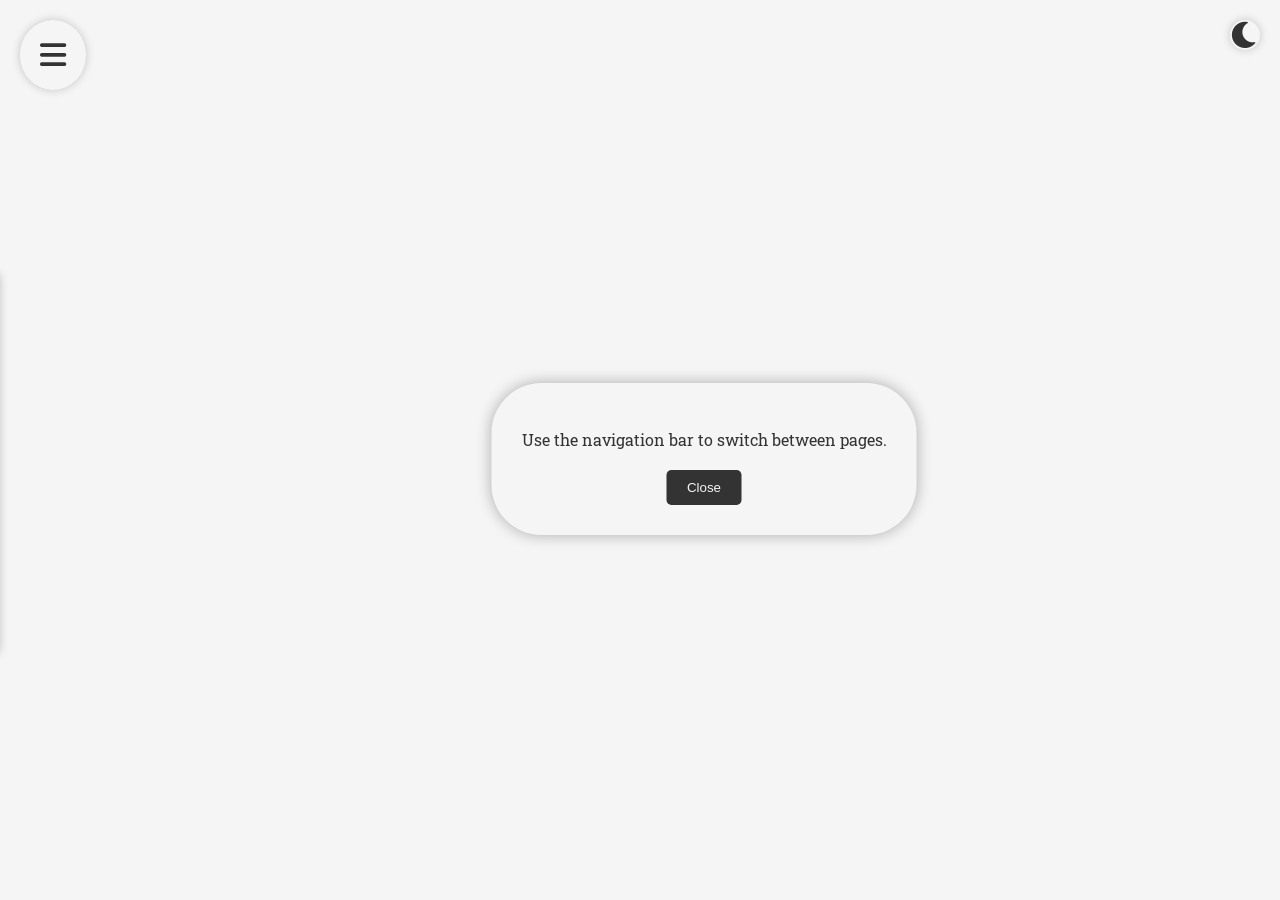
<file: index.html>
<!DOCTYPE html>
<html lang="en">
<head>
    <meta charset="UTF-8">
    <meta name="viewport" content="width=device-width, initial-scale=1.0">
    <title>Sakshxam</title>
    <link rel="icon" href="icon.png" type="image/png">
    <link rel="stylesheet" href="https://cdnjs.cloudflare.com/ajax/libs/font-awesome/6.0.0-beta3/css/all.min.css">
    <link href="https://fonts.googleapis.com/css2?family=Roboto+Slab:wght@400;700&display=swap" rel="stylesheet">
    <link rel="stylesheet" href="styles.css">
</head>
<body>
    <div id="navigation">
        <div class="nav-item">
            <a href="#home" class="nav-link">
                <i class="fas fa-home"></i> Home
            </a>
        </div>
        <div class="nav-item">
            <a href="#about" class="nav-link">
                <i class="fas fa-user"></i> About Me
            </a>
        </div>
        <div class="nav-item">
            <a href="#interests" class="nav-link">
                <i class="fas fa-star"></i> Interests
            </a>
        </div>
        <div class="nav-item">
            <a href="#contact" class="nav-link">
                <i class="fas fa-envelope"></i> Contact
            </a>
        </div>
        <div class="nav-item">
            <a href="#card" class="nav-link">
                <i class="fas fa-address-card"></i> Parallax Card
            </a>
        </div>
        <div class="nav-item">
            <a href="#newsletter" class="nav-link">
                <i class="fas fa-newspaper"></i> Newsletter
            </a>
        </div>
    </div>

    <button class="hamburger-icon">
        <i class="fa-solid fa-bars"></i>
    </button>

    <div class="dark-mode-toggle">
        <i id="theme-icon" class="fas fa-moon"></i>
    </div>

    <div class="pages">
        <!-- Home Page -->
        <section id="home" class="page active">
            <h1>Saksh x am</h1>
            <p>Welcome to my personal website!</p>
        </section>

        <!-- About Me Page -->
        <section id="about" class="page">
            <h1>About Me</h1>
            <p>Hi, I'm Saksh x am. I'm a developer with a passion for creating dynamic and engaging web applications. I love exploring new technologies and improving my skills every day.</p>
        </section>

        <!-- Interests Page -->
        <section id="interests" class="page">
            <h1>My Interests</h1>
            <ul id="interests-content" class="interests-list">
                <li>Coding</li>
                <li>Gaming</li>
                <li>Jogging</li>
                <li>Table Tennis</li>
            </ul>
        </section>

        <!-- Contact Page -->
        <section id="contact" class="page">
            <h1>Contact & Social Media</h1>
            <div class="social-buttons">
                <button class="social-button email">
                    <i class="fas fa-envelope"></i> Email: We are working on it
                </button>
                <button class="social-button phone">
                    <i class="fas fa-phone"></i> Phone: We are working on it
                </button>
                <button class="social-button discord" onclick="window.open('https://discord.com/users/818340729511215166')">
                    <i class="fab fa-discord"></i> Discord
                </button>
                <button class="social-button github" onclick="window.open('https://github.com/sakshxam')">
                    <i class="fab fa-github"></i> GitHub
                </button>
                <button class="social-button youtube" onclick="window.open('https://youtube.com/@Saksham27')">
                    <i class="fab fa-youtube"></i> YouTube
                </button>
            </div>
        </section>

        <!-- Parallax Card Page -->
        <section id="card" class="page">
            <h1>Parallax Profile Card</h1>
            <div class="box-container">
                <div class="iframe-container">
                    <iframe src="Card.html"></iframe>
                </div>
            </div>
        </section>

        <!-- Newsletter Page -->
        <section id="newsletter" class="page">
            <h1>Newsletter</h1>
            <form id="newsletter-form" action="https://formspree.io/f/mldrlvpa" method="POST">
                <input type="text" name="name" placeholder="Your Name" required>
                <input type="email" name="email" placeholder="Your Email" required>
                <textarea name="message" placeholder="Your Message" required></textarea>
                <div class="newsletter-options">
                    <div class="checkbox-wrapper-39">
                        <label>
                            <input type="checkbox" name="subscribe" required />
                            <span class="checkbox"></span>
                        </label>
                    </div>
                    <span>Subscribe to our newsletter</span>
                </div>
                <button type="submit">Subscribe for free</button>
            </form>
        </section>
    </div>

    <!-- Popup -->
    <div id="navigation-popup">
        <p>Use the navigation bar to switch between pages.</p>
        <button id="close-popup">Close</button>
    </div>

    <script src="script.js"></script>
</body>
</html>
</file>
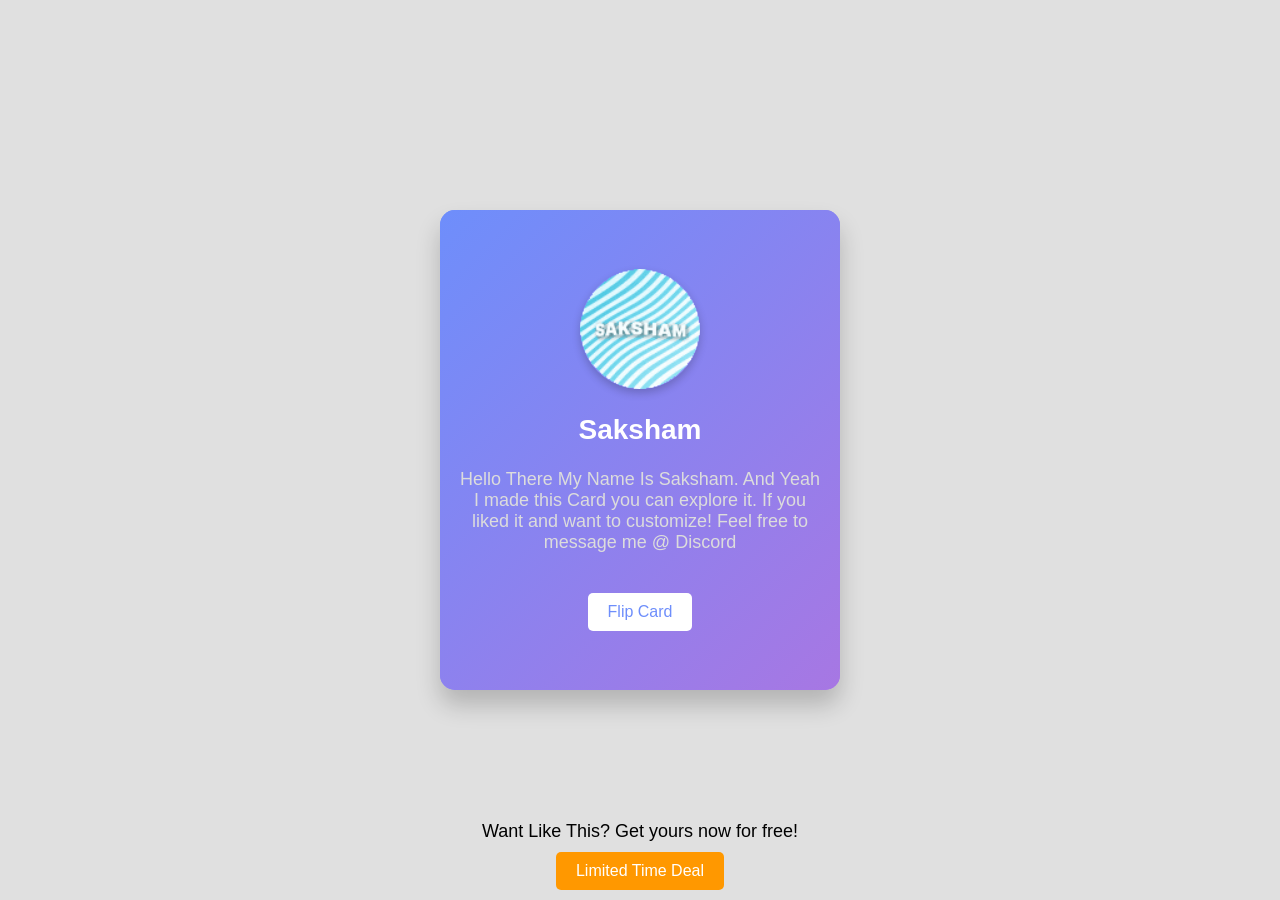
<file: Card.html>
<!DOCTYPE html>
<html lang="en">
<head>
    <meta charset="UTF-8">
    <meta name="viewport" content="width=device-width, initial-scale=1.0">
    <title>Parallax 3D Profile Card</title>
    <link rel="icon" href="image.gif" type="image/gif"> <!-- Ensure this is a circular image -->
    <style>
        body, html {
            height: 100%;
            margin: 0;
            display: flex;
            justify-content: center;
            align-items: center;
            background: #e0e0e0;
            font-family: 'Arial', sans-serif;
            transition: background 0.3s;
        }

        .dark-theme {
            background: #121212;
            color: #ffffff;
        }

        .container {
            perspective: 1000px;
        }

        .card {
            width: 400px;
            height: 480px;
            background: linear-gradient(135deg, #6e8efb, #a777e3);
            border-radius: 15px;
            box-shadow: 0 15px 25px rgba(0, 0, 0, 0.2);
            transform-style: preserve-3d;
            transition: transform 0.1s;
            position: relative;
        }

        .card.is-flipped {
            transition: transform 0.5s;
            transform: rotateY(180deg);
        }

        .card__face {
            position: absolute;
            width: 100%;
            height: 100%;
            backface-visibility: hidden;
            border-radius: 15px;
            display: flex;
            flex-direction: column;
            align-items: center;
            justify-content: center;
            padding: 20px;
            box-sizing: border-box;
            color: #fff;
        }

        .card__face--front {
            background: linear-gradient(135deg, #6e8efb, #a777e3);
        }

        .card__face--back {
            background: #3a3f47;
            transform: rotateY(180deg);
            justify-content: flex-start;
            padding-top: 40px;
        }

        .card__content {
            display: flex;
            flex-direction: column;
            align-items: center;
        }

        .card__image {
            width: 120px;
            height: 120px;
            background: url('image.gif') center/cover;
            border-radius: 50%;
            margin-bottom: 15px;
            box-shadow: 0 4px 8px rgba(0, 0, 0, 0.2);
        }

        .card__name {
            margin: 10px 0 5px;
            text-align: center;
            font-size: 28px;
            font-weight: bold;
        }

        .card__post {
            text-align: center;
            font-size: 18px;
            color: #dcdcdc;
            margin-bottom: 20px;
        }

        .card__social {
            display: flex;
            justify-content: space-around;
            width: 100%;
        }

        .card__social a {
            text-decoration: none;
            color: inherit;
        }

        .card__social img {
            width: 50px;
            height: 50px;
            border-radius: 0%;
            transition: transform 0.3s;
        }

        .card__social img:hover {
            transform: scale(1.5);
        }

        .flip-button {
            padding: 10px 20px;
            margin-top: 20px;
            background: #fff;
            color: #6e8efb;
            border: none;
            border-radius: 5px;
            cursor: pointer;
            font-size: 16px;
            transition: background 0.3s;
        }

        .flip-button:hover {
            background: #dcdcdc;
        }

        .shake-button {
            position: absolute;
            top: 10px;
            right: 10px;
            padding: 10px 20px;
            background: #fff;
            color: #000;
            border: none;
            border-radius: 5px;
            cursor: pointer;
            font-size: 16px;
            transition: background 0.3s;
        }

        .shake-button:hover {
            background: #dcdcdc;
        }

        .shake {
            animation: shake 0.1s infinite;
        }

        @keyframes shake {
            0% { transform: translate(1px, 1px) rotate(0deg); }
            10% { transform: translate(-1px, -2px) rotate(-1deg); }
            20% { transform: translate(-3px, 0px) rotate(1deg); }
            30% { transform: translate(3px, 2px) rotate(0deg); }
            40% { transform: translate(1px, -1px) rotate(1deg); }
            50% { transform: translate(-1px, 2px) rotate(-1deg); }
            60% { transform: translate(-3px, 1px) rotate(0deg); }
            70% { transform: translate(3px, 1px) rotate(-1deg); }
            80% { transform: translate(-1px, -1px) rotate(1deg); }
            90% { transform: translate(1px, 2px) rotate(0deg); }
            100% { transform: translate(1px, -2px) rotate(-1deg); }
        }

        footer {
            position: absolute;
            bottom: 10px;
            text-align: center;
            width: 100%;
        }

        .footer-text {
            font-size: 18px;
            margin-bottom: 10px;
        }

        .deal-button {
            padding: 10px 20px;
            background: #ff9800;
            color: #fff;
            border: none;
            border-radius: 5px;
            cursor: pointer;
            font-size: 16px;
            transition: background 0.3s;
        }

        .deal-button:hover {
            background: #e68900;
        }
    </style>
</head>
<body>
    <div class="container">
        <div id="card" class="card">
            <div class="card__face card__face--front">
                <div class="card__content">
                    <div class="card__image"></div>
                    <p class="card__name">Saksham</p>
                    <p class="card__post">Hello There My Name Is Saksham. And Yeah I made this Card you can explore it. If you liked it and want to customize! Feel free to message me @ Discord</p>
                    <button class="flip-button" onclick="flipCard()">Flip Card</button>
                </div>
            </div>
            <div class="card__face card__face--back">
                <div class="card__content">
                    <p class="card__name">About Me</p>
                    <p class="card__post">I am passionate about computer science and technology. Always curious, learning, coding, and exploring new tech with enthusiasm!</p>
                    <div class="card__social">
                        <a href="https://discord.com/users/818340729511215166" target="_blank">
                            <img src="discord.png" alt="Discord">
                        </a>
                        <a href="https://youtube.com/@Saksham27" target="_blank">
                            <img src="youtube.png" alt="YouTube">
                        </a>
                    </div>
                    <button class="flip-button" onclick="flipCard()">Back to Front</button>
                </div>
                <button class="shake-button" onclick="shakeCard()">Shake</button>
            </div>
        </div>
    </div>
    <footer>
        <p class="footer-text">Want Like This? Get yours now for free!</p>
        <button class="deal-button" onclick="redirectToDiscord()">Limited Time Deal</button>
    </footer>
    <script>
        let card = document.getElementById('card');

        function flipCard() {
            card.classList.toggle('is-flipped');
        }

        function shakeCard() {
            card.classList.add('shake');
            setTimeout(() => {
                card.classList.remove('shake');
            }, 2500);
        }

        function redirectToDiscord() {
            alert('You will be redirected to Discord profile. From there, you can message me.');
            window.location.href = 'https://discord.com/users/818340729511215166';
        }

        document.addEventListener('mousemove', (event) => {
            const { clientX, clientY } = event;
            const { innerWidth, innerHeight } = window;

            const xRotation = ((clientY / innerHeight) - 0.5) * 30;
            const yRotation = ((clientX / innerWidth) - 0.5) * -30;

            card.style.transition = 'transform 0.1s';
            card.style.transform = `rotateX(${xRotation}deg) rotateY(${yRotation}deg) rotateY(${card.classList.contains('is-flipped') ? 180 : 0}deg)`;
        });

        document.addEventListener('mouseleave', () => {
            card.style.transition = 'transform 0.5s';
            card.style.transform = `rotateX(0) rotateY(${card.classList.contains('is-flipped') ? 180 : 0}deg)`;
        });
    </script>
</body>
</html>
</file>
<file: styles.css>
body {
 font-family: 'Roboto Slab', serif;
 margin: 0;
 padding: 0;
 overflow: hidden;
 transition: background-color 0.3s, color 0.3s;
 background-color: #F5F5F5; 
 color: #333;
}
.dark-mode {
 background-color: #121212; 
 color: #E0E0E0;
}
.pages {
 display: flex;
 flex-direction: column;
 width: 100vw;
 height: 100vh;
 overflow: hidden;
 transition: opacity 0.5s ease-in-out;
}
.page {
 min-height: 100vh;
 display: none;
 flex-direction: column;
 justify-content: center;
 align-items: center;
 background-color: transparent; 
 padding: 20px;
 opacity: 0;
}
.page.active {
 display: flex;
 opacity: 1;
}
h1 {
 font-size: 36px;
 margin-bottom: 20px;
 color: inherit;
 text-align: center; 
}
#navigation {
 position: fixed;
 top: 30%;
 left: 0;
 transform: translateY(-50%);
 background-color: rgba(255, 255, 255, 0.9); 
 border-radius: 0 10px 10px 0;
 box-shadow: 0 0 10px rgba(0, 0, 0, 0.2);
 overflow: hidden;
 z-index: 10;
 transition: transform 0.3s, backdrop-filter 0.3s;
 transform: translateX(-100%);
 backdrop-filter: blur(10px); 
}
#navigation.open {
 transform: translateX(0);
}
.dark-mode #navigation {
 background-color: rgba(30, 30, 30, 0.9); 
}
.nav-item {
 margin: 20px 0;
 text-align: center;
}
.nav-item a {
 text-decoration: none;
 color: inherit;
 display: flex;
 align-items: center;
 justify-content: center;
 padding: 10px;
 width: 100%;
 box-sizing: border-box;
 transition: background-color 0.3s, color 0.3s;
}
.nav-item a:hover {
 background-color: #333;
 color: #F5F5F5; 
}
.nav-item a i {
 margin-right: 10px;
}
.dark-mode .nav-item a:hover {
 background-color: #F5F5F5; 
 color: #333;
}
.dark-mode-toggle {
 position: fixed;
 top: 20px;
 right: 20px;
 background-color: transparent;
 padding: 0;
 border-radius: 50%;
 cursor: pointer;
 box-shadow: 0 0 10px rgba(0, 0, 0, 0.2);
 z-index: 20;
 transition: transform 0.5s;
 outline: none;
}
.dark-mode-toggle i {
 color: #333;
 font-size: 30px; 
}
.dark-mode .dark-mode-toggle i {
 color: #F5F5F5;
}
.dark-mode-toggle.rotate {
 transform: rotate(180deg);
}
.social-buttons {
 display: flex;
 flex-direction: column;
 gap: 10px;
}
.social-button {
 display: flex;
 align-items: center;
 justify-content: center;
 padding: 10px 20px;
 border: none;
 border-radius: 5px;
 cursor: pointer;
 background-color: #e0e0e0;
 color: #333;
 transition: background-color 0.3s, color 0.3s;
}
.social-button i {
 margin-right: 10px;
}
.social-button.email:hover {
 background-color: #ff7675;
 color: white;
}
.social-button.phone:hover {
 background-color: #7fd491;
 color: white;
}
.social-button.discord:hover {
 background-color: #5865f2;
 color: white;
}
.social-button.github:hover {
 background-color: #333;
 color: white;
}
.social-button.youtube:hover {
 background-color: #ff0000;
 color: white;
}
#newsletter-form {
 display: flex;
 flex-direction: column;
 gap: 10px;
 width: 300px;
}
#newsletter-form .checkbox-wrapper-39 {
 display: flex;
 align-items: center;
 margin-bottom: 10px; 
}
#newsletter-form .checkbox-wrapper-39 label {
 display: block;
 width: 35px;
 height: 35px;
 cursor: pointer;
 margin-right: 15px; 
}
#newsletter-form .checkbox-wrapper-39 input {
 visibility: hidden;
 display: none;
}
#newsletter-form .checkbox-wrapper-39 input:checked ~ .checkbox {
 transform: rotate(45deg);
 width: 14px;
 margin-left: 12px;
 border-color: #24c78e;
 border-top-color: transparent;
 border-left-color: transparent;
 border-radius: 0;
}
#newsletter-form .checkbox-wrapper-39 .checkbox {
 display: block;
 width: inherit;
 height: inherit;
 border: 3px solid #434343;
 border-radius: 6px;
 transition: all 0.375s;
}
#newsletter-form button {
 padding: 10px 20px;
 border: none;
 border-radius: 5px;
 cursor: pointer;
 background-color: #007bff; 
 color: #F5F5F5;
 transition: background-color 0.3s, color 0.3s;
}
#newsletter-form button:hover {
 background-color: #0056b3; 
 color: white;
}
.hamburger-icon {
 position: fixed;
 top: 20px;
 left: 20px;
 background-color: transparent;
 padding: 20px;
 border-radius: 50%; 
 cursor: pointer;
 box-shadow: 0 0 10px rgba(0, 0, 0, 0.2);
 z-index: 20;
 transition: transform 0.5s;
 outline: none;
 border: none; 
}
.hamburger-icon i {
 color: #333;
 font-size: 30px; 
 transition: transform 0.3s;
}
.dark-mode .hamburger-icon i {
 color: #F5F5F5;
}
.hamburger-icon.rotate {
 transform: rotate(180deg);
}
#navigation-popup {
 display: none;
 position: fixed;
 top: 51%;
 left: 55%;
 transform: translate(-50%, -50%);
 background-color: #F5F5F5; 
 color: #333;
 padding: 30px; 
 width: 80%; 
 max-width: 365px; 
 border-radius: 50px; 
 box-shadow: 0 0 15px rgba(0, 0, 0, 0.3); 
 z-index: 30;
}
.dark-mode #navigation-popup {
 background-color: #121212; 
 color: #E0E0E0;
}
#close-popup {
 display: block;
 margin: 20px auto 0; 
 padding: 10px 20px;
 background-color: #333;
 color: #F5F5F5;
 border: none;
 border-radius: 5px;
 cursor: pointer;
 transition: background-color 0.3s, color 0.3s;
 text-align: center; 
}
.dark-mode #close-popup {
 background-color: #F5F5F5;
 color: #333;
}
#close-popup:hover {
 background-color: #555;
 color: white;
}
input[type="text"],
input[type="email"],
textarea {
 padding: 10px;
 border-radius: 8px; 
 border: 1px solid #ddd; 
 margin: 10px 0; 
 width: 100%; 
 box-sizing: border-box; 
 transition: border-color 0.3s;
}
input[type="text"]:focus,
input[type="email"]:focus,
textarea:focus {
 border-color: #007bff; 
 outline: none; 
}
@media (max-width: 768px) {
 .social-buttons {
 flex-direction: row;
 gap: 5px;
 }
 #newsletter-form {
 width: 100%;
 }
 #navigation {
 top: 10%;
 left: 0;
 transform: translateY(0);
 }
}
.box-container {
 width: 1000px; 
 height: 603px; 
 background-color: #fff;
 border-radius: 20px; 
 box-shadow: 0 0 10px rgba(0, 0, 0, 0.2);
 padding: 0;
 box-sizing: border-box;
 overflow: hidden; 
}
.iframe-container {
 width: 100%; 
 height: 100%; 
 overflow: hidden; 
 position: relative; 
 border: 1px solid #ddd; 
 border-radius: 10px; 
 box-shadow: 0 0 10px rgba(0, 0, 0, 0.1); 
}
.iframe-container iframe {
 width: 100%; 
 height: 100%; 
 border: none; 
}
</file>
